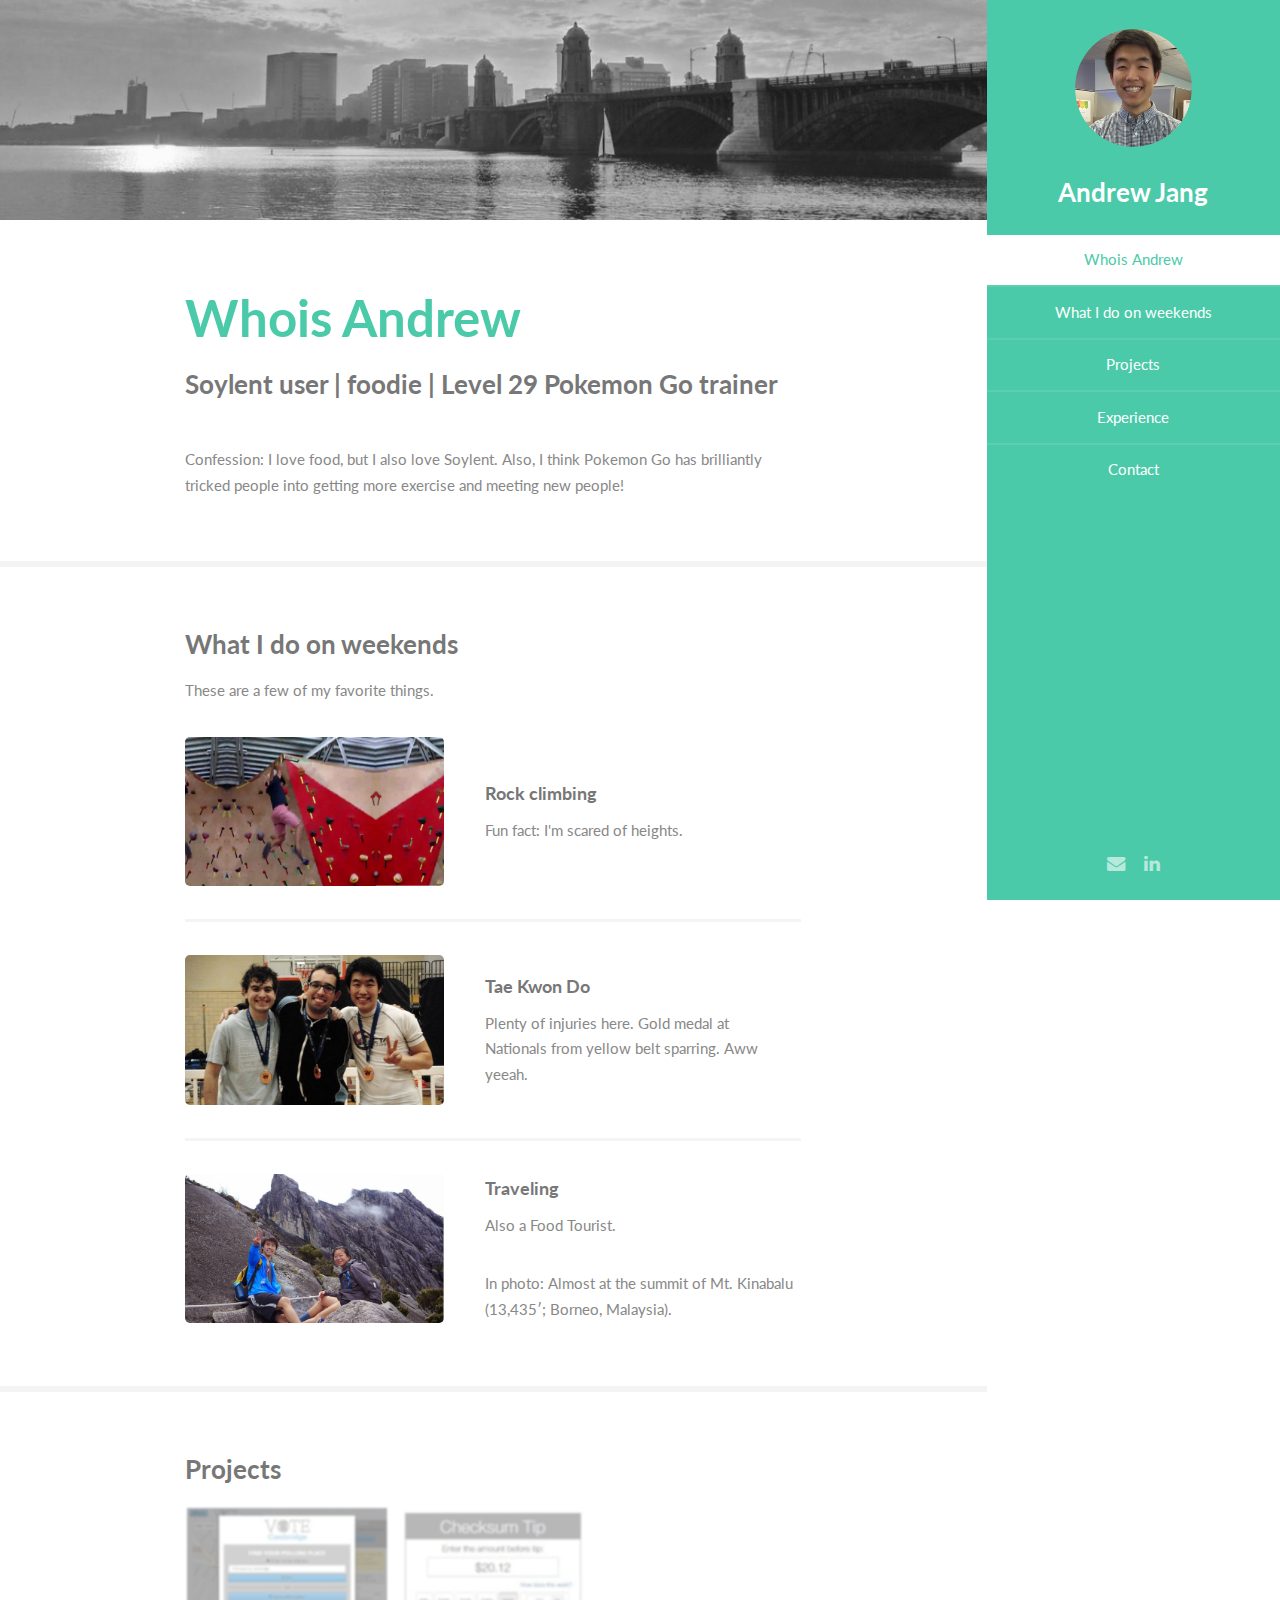
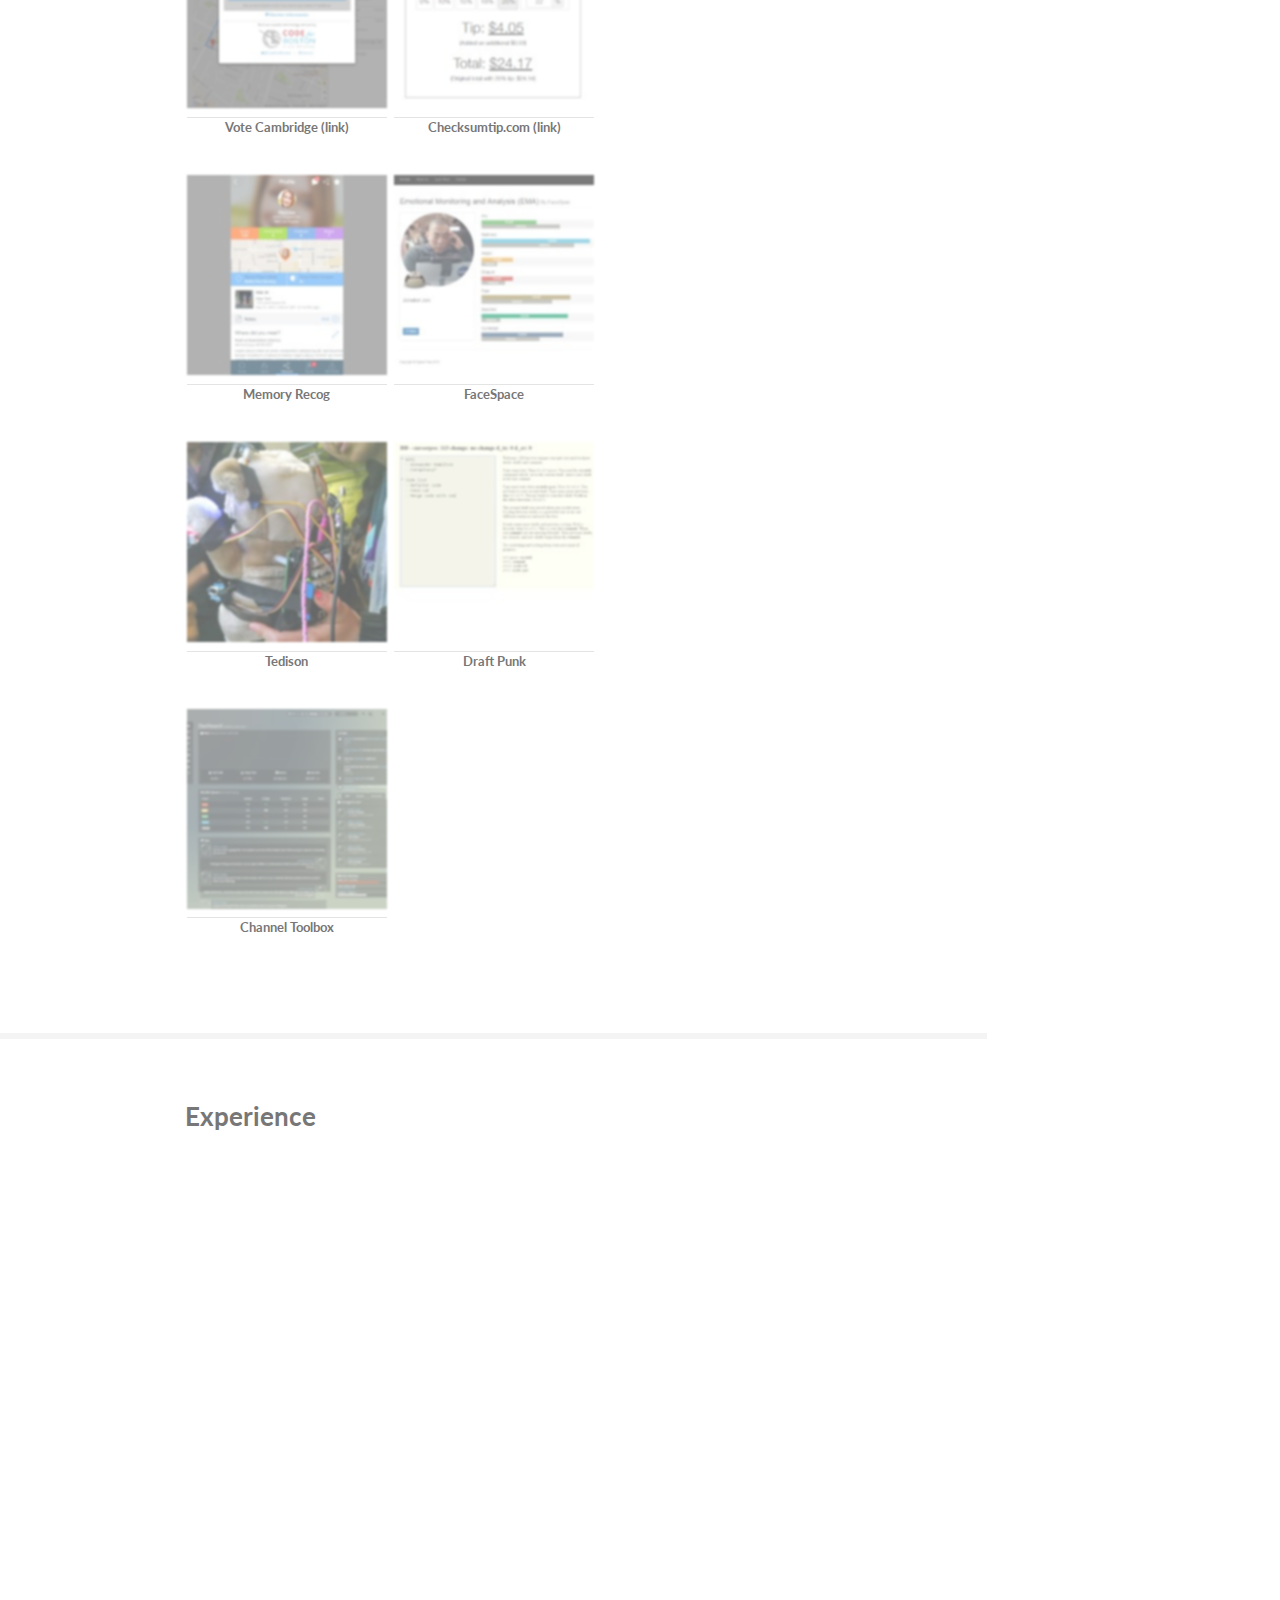
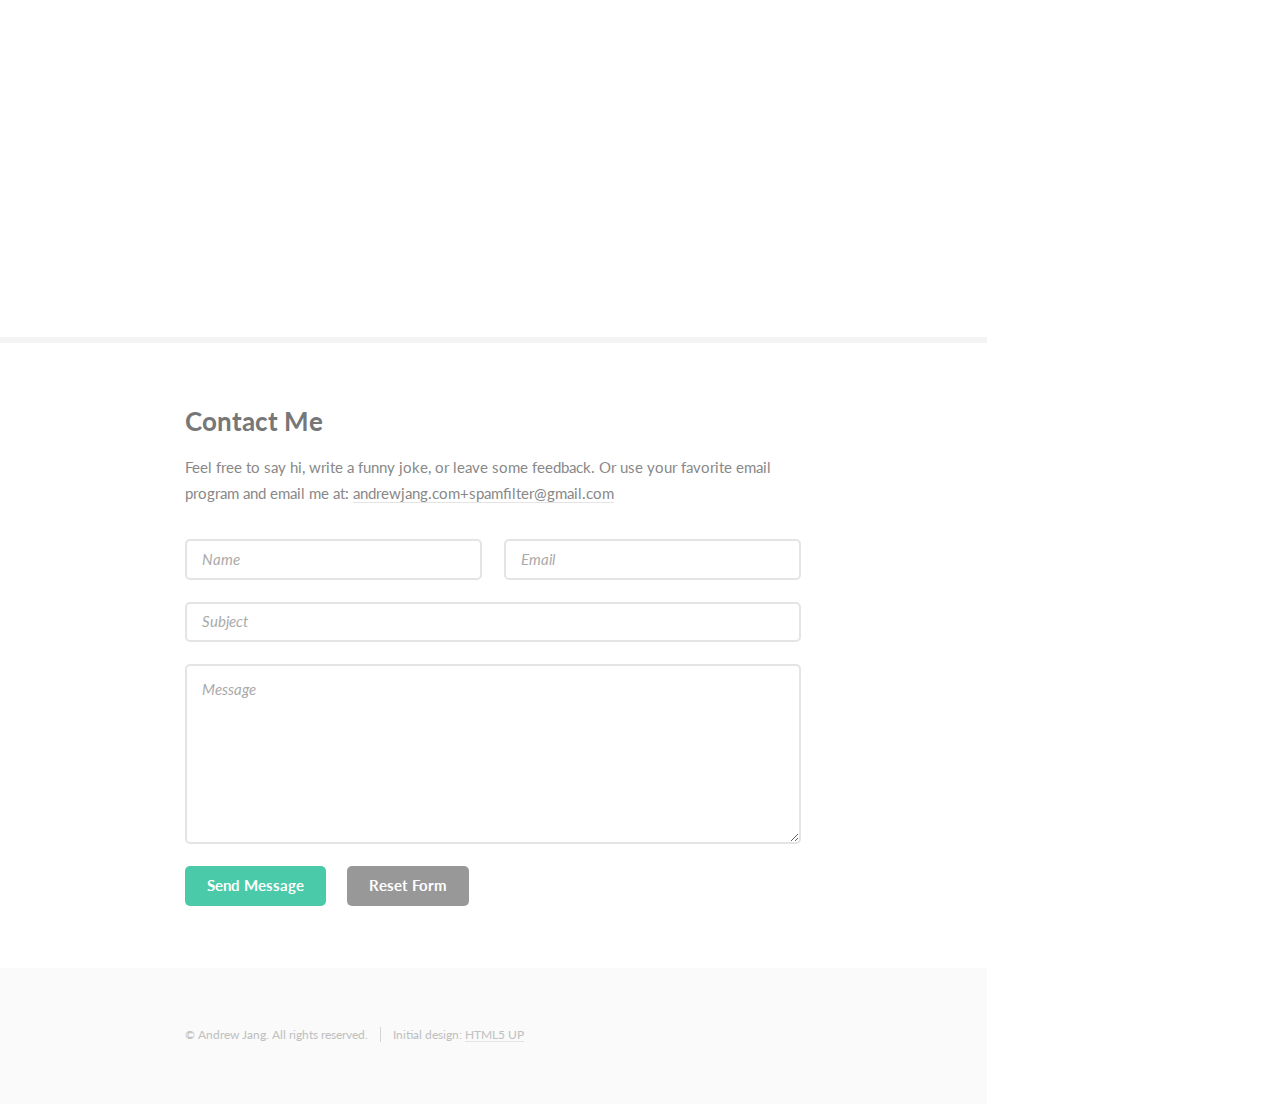
<file: index.html>
<!DOCTYPE HTML>

<html>
	<head>
		<title>Welcome - Andrew Jang</title>
		<meta charset="utf-8" />
		<meta name="viewport" content="width=device-width, initial-scale=1" />
		<!--[if lte IE 8]><script src="assets/js/ie/html5shiv.js"></script><![endif]-->
		<link rel="stylesheet" href="assets/css/main.css" />
		<!--[if lte IE 8]><link rel="stylesheet" href="assets/css/ie8.css" /><![endif]-->
		<!-- Below is for the favicon -->
		<link rel="apple-touch-icon" sizes="57x57" href="/images/favico/apple-icon-57x57.png">
		<link rel="apple-touch-icon" sizes="60x60" href="/images/favico/apple-icon-60x60.png">
		<link rel="apple-touch-icon" sizes="72x72" href="/images/favico/apple-icon-72x72.png">
		<link rel="apple-touch-icon" sizes="76x76" href="/images/favico/apple-icon-76x76.png">
		<link rel="apple-touch-icon" sizes="114x114" href="/images/favico/apple-icon-114x114.png">
		<link rel="apple-touch-icon" sizes="120x120" href="/images/favico/apple-icon-120x120.png">
		<link rel="apple-touch-icon" sizes="144x144" href="/images/favico/apple-icon-144x144.png">
		<link rel="apple-touch-icon" sizes="152x152" href="/images/favico/apple-icon-152x152.png">
		<link rel="apple-touch-icon" sizes="180x180" href="/images/favico/apple-icon-180x180.png">
		<link rel="icon" type="image/png" sizes="192x192"  href="/images/favico/android-icon-192x192.png">
		<link rel="icon" type="image/png" sizes="32x32" href="/images/favico/favicon-32x32.png">
		<link rel="icon" type="image/png" sizes="96x96" href="/images/favico/favicon-96x96.png">
		<link rel="icon" type="image/png" sizes="16x16" href="/images/favico/favicon-16x16.png">
		<link rel="manifest" href="/images/favico/manifest.json">
		<meta name="msapplication-TileColor" content="#ffffff">
		<meta name="msapplication-TileImage" content="/images/favico/ms-icon-144x144.png">
		<meta name="theme-color" content="#ffffff">
	</head>
	<body>

		<!-- Header -->
			<section id="header">
				<header>
					<span class="image avatar"><img src="images/avatar2.jpg" alt="" /></span>
					<h1 id="logo"><a href="#">Andrew Jang</a></h1>
					<!-- Let's keep this a secret
					<p>I got reprogrammed by a rogue AI<br />
					and now I'm totally cray</p> -->
				</header>
				<nav id="nav">
					<ul>
						<li><a href="#one" class="active">Whois Andrew</a></li>
						<li><a href="#two">What I do on weekends</a></li>
						<li><a href="#three">Projects</a></li>
						<li><a href="#four">Experience</a></li>
						<li><a href="#five">Contact</a></li>
					</ul>
				</nav>
				<footer>
					<ul class="icons">
						<li><a href="mailto:andrewjang.com+spamfilter@gmail.com?Subject=Hello%20from%20your%20site" class="icon fa-envelope"><span class="label">Email</span></a></li>
						<li><a href="https://www.linkedin.com/in/andrew-jang" class="icon fa-linkedin" target="_blank" ><span class="label">LinkedIn</span></a></li>
					</ul>
				</footer>
			</section>

		<!-- Wrapper -->
			<div id="wrapper">

				<!-- Main -->
					<div id="main">

						<!-- One -->
							<section id="one">
								<div class="container">
									<header class="major">
										<h2>Whois Andrew</h2>
										<p>Soylent user | foodie | Level 29 Pokemon Go trainer</p>
									</header>
									<p>Confession: I love food, but I also love Soylent. <!-- It's hard to argue against its convenience. A ready meal with all of the nutrients you need, that provides you with a steady stream of energy. --> Also, I think Pokemon Go has brilliantly tricked people into getting more exercise and meeting new people!  </p>
								</div>
							</section>

						<!-- Two -->
							<section id="two">
								<div class="container">
									<h3>What I do on weekends</h3>
									<p>These are a few of my favorite things.</p>
									<div class="features">
										<article>
											<a href="javascript:void(0);" class="image"><img src="images/climbing-mirror.jpg" alt="" /></a>
											<div class="inner">
												<h4>Rock climbing</h4>
												<p>Fun fact: I'm scared of heights.</p>
											</div>
										</article>
										<article>
											<a href="javascript:void(0);" class="image"><img src="images/tkd.jpg" alt="" /></a>
											<div class="inner">
												<h4>Tae Kwon Do</h4>
												<p>Plenty of injuries here. Gold medal at Nationals from yellow belt sparring. Aww yeeah.</p>
											</div>
										</article>
<!-- 										<article>
											<a href="javascript:void(0);" class="image"><img src="images/pic03.jpg" alt="" /></a>
											<div class="inner">
												<h4>Cooking</h4>
												<p>Or really, the part where I put food in my mouth.</p>
											</div>
										</article> -->
										<article>
											<a href="javascript:void(0);" class="image"><img src="images/travel.jpg" alt="" /></a>
											<div class="inner">
												<h4>Traveling</h4>
												<p>Also a Food Tourist. </p>
												<p>In photo: Almost at the summit of Mt. Kinabalu (13,435′; Borneo, Malaysia).</p>
											</div>
										</article>
									</div>
								</div>
							</section>

						<!-- Three -->
							<section id="three">
								<div class="container">
									<h3>Projects</h3>
									<ul class="feature-icons">
										<li>
											<a href="javascript:void(0);" class="tooltip">
												<img src="images/votecambridge-square.jpg" alt="Cambridge Voting">
												<span class="tooltiptext">
													<h4>Vote Cambridge</h4>
													<p>GOTV! Find your polling location and nearby early voting locations for the 2016 election.</p>
													<h5>Code for Boston - open source project</h5>
													<h5>Node.js / Yeoman / Bower / Grunt / JS</h5>
												</span>
											</a>
											<h5><a href="http://votecambridge.com/" target="_blank">Vote Cambridge (link)</a></h5>
										</li>
										<li>
											<a href="javascript:void(0);" class="tooltip">
												<img src="images/checksumtip-square.jpg" alt="Checksumtip">
												<span class="tooltiptext">
													<h4>Checksumtip</h4>
													<p>Tip calculator with a checksum for easy verification.</p>
													<h5>Node.js / Express / MongoDB / HTML / CSS / JS</h5>
												</span>
											</a>
											<h5><a href="http://checksumtip.com/" target="_blank">Checksumtip.com (link)</a></h5>
										</li>
										<li>
											<a href="javascript:void(0);" class="tooltip">
												<img src="images/memoryrecog-square.jpg" alt="Memory Recog">
												<span class="tooltiptext">	
													<h4>Memory Recog</h4>
													<p>Download more memory to remember people you've met.</p>
													<h5>IBM iFundIT crowdsourced project</h5>
													<h5>Design and prototyping via Topcoder</h5>
												</span>
											</a>
											<h5>Memory Recog</h5>
										</li>
										<li>
											<a href="javascript:void(0);" class="tooltip">
												<img src="images/facespace-square.jpg" alt="FaceSpace">
												<span class="tooltiptext">
													<h4>FaceSpace</h4>
													<p>Astronaut mood and mental health analyzer and tracker.</p>
													<h5>NASA SpaceApps hackathon</h5>
													<h5>HTML / CSS / js / C++ / Intel_Realsense</h5>
												</span>
											</a>
											<h5>FaceSpace</h5>
										</li>
										<li>
											<a href="javascript:void(0);" class="tooltip">
												<img src="images/tedison-square.jpg" alt="Tedison">
												<span class="tooltiptext">
													<h4>Tedison</h4>
													<p>A cuddly (really!), interactive, teddy bear-shaped companion cube. </p>
													<h5>Intel IOT Hackathon</h5>
													<h5>Awarded 3rd place</h5>
													<h5>C++ / Intel_Edison_platform</h5>
												</span>
											</a>
											<h5>Tedison</h5>
										</li>
										<li>
											<a href="javascript:void(0);" class="tooltip">
												<img src="images/draftpunk-square.jpg" alt="Draft Punk">
												<span class="tooltiptext">
													<h4>Draft Punk</h4>
													<p>A text editor that puts revision at your fingertips.</p>
													<h5>hack@brown</h5>
													<h5>Awarded "Best Hack for Education"</h5>
													<h5>HTML / CSS / JS</h5>
												</span>
											</a>
											<h5><a href="https://twitter.com/hackatbrown/status/427444376458264576" target="_blank">Draft Punk</a></h5>
										</li>
										<li>
											<a href="javascript:void(0);" class="tooltip">
												<img src="images/channel-square.jpg" alt="Channel Toolbox">
												<span class="tooltiptext">
													<h4>Channel Toolbox</h4>
													<p>Extending YouTube platform functionality for Content Creators.</p>
													<h5>Tufts University Capstone</h5>
													<h5>HTML / CSS / JS</h5>
												</span>
											</a>
											<h5>Channel Toolbox</h5>
										</li>
									</ul>
								</div>
							</section>

						<!-- four -->
							<section id="four">
								<div class="container">
									<h3>Experience</h3>
									<!-- <p>(Email for a full resume)</p> -->
									<div id="wrap">
									<!-- TODO: make this iframe responsive -->
										<iframe src="https://resume.creddle.io/embed/1a5z7epb7c2" width="850" height="750" scrolling="no" seamless></iframe> 
									</div>
								</div>
							</section>

						<!-- Five -->
							<section id="five">
								<div class="container">
									<h3>Contact Me</h3>
									<p>Feel free to say hi, write a funny joke, or leave some feedback. Or use your favorite email program and email me at: <a href="mailto:andrewjang.com+spamfilter@gmail.com?Subject=Hello%20from%20your%20site">andrewjang.com+spamfilter@gmail.com</a></p>
									<form method="post" action="https://formspree.io/andrewjang.com+spamfilter@gmail.com">
										<div class="row uniform">
											<div class="6u 12u(xsmall)"><input type="text" name="name" id="name" placeholder="Name" /></div>
											<div class="6u 12u(xsmall)"><input type="email" name="email" id="email" placeholder="Email" /></div>
										</div>
										<div class="row uniform">
											<div class="12u"><input type="text" name="subject" id="subject" placeholder="Subject" /></div>
										</div>
										<div class="row uniform">
											<div class="12u"><textarea name="message" id="message" placeholder="Message" rows="6"></textarea></div>
										</div>
										<div class="row uniform">
											<div class="12u">
												<ul class="actions">
													<li><input type="submit" class="special" value="Send Message" /></li>
													<li><input type="reset" value="Reset Form" /></li>
												</ul>
											</div>
										</div>
									</form>
								</div>
							</section>

					</div>

				<!-- Footer -->
					<section id="footer">
						<div class="container">
							<ul class="copyright">
								<li>&copy; Andrew Jang.  All rights reserved.</li><li>Initial design: <a href="http://html5up.net	 " target="_blank">HTML5 UP</a></li>
							</ul>
						</div>
					</section>

			</div>

		<!-- Scripts -->
			<script src="assets/js/jquery.min.js"></script>
			<script src="assets/js/jquery.scrollzer.min.js"></script>
			<script src="assets/js/jquery.scrolly.min.js"></script>
			<script src="assets/js/skel.min.js"></script>
			<script src="assets/js/util.js"></script>
			<!--[if lte IE 8]><script src="assets/js/ie/respond.min.js"></script><![endif]-->
			<script src="assets/js/main.js"></script>
			<script>
			  (function(i,s,o,g,r,a,m){i['GoogleAnalyticsObject']=r;i[r]=i[r]||function(){
			  (i[r].q=i[r].q||[]).push(arguments)},i[r].l=1*new Date();a=s.createElement(o),
			  m=s.getElementsByTagName(o)[0];a.async=1;a.src=g;m.parentNode.insertBefore(a,m)
			  })(window,document,'script','https://www.google-analytics.com/analytics.js','ga');

			  ga('create', 'UA-80898043-1', 'auto');
			  ga('send', 'pageview');

			</script>

	</body>
<!--
	Read Only by HTML5 UP
	html5up.net | @ajlkn
	Free for personal and commercial use under the CCA 3.0 license (html5up.net/license)
-->
</html>
</file>
<file: assets/css/ie8.css>
/*
	Read Only by HTML5 UP
	html5up.net | @ajlkn
	Free for personal and commercial use under the CCA 3.0 license (html5up.net/license)
*/

/* Basic */

	code,
	input[type="text"],
	input[type="password"],
	input[type="email"],
	select,
	textarea,
	.box,
	.image,
	.image img,
	input[type="submit"],
	input[type="reset"],
	input[type="button"],
	.button {
		position: relative;
		-ms-behavior: url("assets/js/ie/PIE.htc");
	}

/* Form */

	input[type="text"],
	input[type="password"],
	input[type="email"],
	select {
		line-height: 2.75em;
	}

	input[type="checkbox"],
	input[type="radio"] {
		-moz-appearance: normal;
		-webkit-appearance: normal;
		-ms-appearance: normal;
		appearance: normal;
	}

		input[type="checkbox"] + label,
		input[type="radio"] + label {
			padding: 0 0 0 1.5em;
		}

			input[type="checkbox"] + label:before,
			input[type="radio"] + label:before {
				display: none;
			}

/* Button */

	input[type="submit"].alt,
	input[type="reset"].alt,
	input[type="button"].alt,
	.button.alt {
		border: solid 2px #e4e4e4;
	}
</file>
<file: assets/css/main.css>
@import url("font-awesome.min.css");
@import url("http://fonts.googleapis.com/css?family=Lato:400,400italic,700,700italic|Source+Code+Pro:400");

/*
	Read Only by HTML5 UP
	html5up.net | @ajlkn
	Free for personal and commercial use under the CCA 3.0 license (html5up.net/license)
*/

/* Reset */

	html, body, div, span, applet, object, iframe, h1, h2, h3, h4, h5, h6, p, blockquote, pre, a, abbr, acronym, address, big, cite, code, del, dfn, em, img, ins, kbd, q, s, samp, small, strike, strong, sub, sup, tt, var, b, u, i, center, dl, dt, dd, ol, ul, li, fieldset, form, label, legend, table, caption, tbody, tfoot, thead, tr, th, td, article, aside, canvas, details, embed, figure, figcaption, footer, header, hgroup, menu, nav, output, ruby, section, summary, time, mark, audio, video {
		margin: 0;
		padding: 0;
		border: 0;
		font-size: 100%;
		font: inherit;
		vertical-align: baseline;
	}

	article, aside, details, figcaption, figure, footer, header, hgroup, menu, nav, section {
		display: block;
	}

	body {
		line-height: 1;
	}

	ol, ul {
		list-style: none;
	}

	blockquote, q {
		quotes: none;
	}

	blockquote:before, blockquote:after, q:before, q:after {
		content: '';
		content: none;
	}

	table {
		border-collapse: collapse;
		border-spacing: 0;
	}

	body {
		-webkit-text-size-adjust: none;
	}

/* Box Model */

	*, *:before, *:after {
		-moz-box-sizing: border-box;
		-webkit-box-sizing: border-box;
		box-sizing: border-box;
	}

/* Containers */

	.container {
		margin-left: auto;
		margin-right: auto;
	}

	.container.\31 25\25 {
		width: 100%;
		max-width: 56.25em;
		min-width: 45em;
	}

	.container.\37 5\25 {
		width: 33.75em;
	}

	.container.\35 0\25 {
		width: 22.5em;
	}

	.container.\32 5\25 {
		width: 11.25em;
	}

	.container {
		width: 45em;
	}

	@media screen and (max-width: 1680px) {

		.container.\31 25\25 {
			width: 100%;
			max-width: 56.25em;
			min-width: 45em;
		}

		.container.\37 5\25 {
			width: 33.75em;
		}

		.container.\35 0\25 {
			width: 22.5em;
		}

		.container.\32 5\25 {
			width: 11.25em;
		}

		.container {
			width: 45em;
		}

	}

	@media screen and (max-width: 1280px) {

		.container.\31 25\25 {
			width: 100%;
			max-width: 52.5em;
			min-width: 42em;
		}

		.container.\37 5\25 {
			width: 31.5em;
		}

		.container.\35 0\25 {
			width: 21em;
		}

		.container.\32 5\25 {
			width: 10.5em;
		}

		.container {
			width: 42em;
		}

	}

	@media screen and (max-width: 1024px) {

		.container.\31 25\25 {
			width: 100%;
			max-width: 106.25%;
			min-width: 85%;
		}

		.container.\37 5\25 {
			width: 63.75%;
		}

		.container.\35 0\25 {
			width: 42.5%;
		}

		.container.\32 5\25 {
			width: 21.25%;
		}

		.container {
			width: 85% !important;
		}

	}

	@media screen and (max-width: 736px) {

		.container.\31 25\25 {
			width: 100%;
			max-width: 112.5%;
			min-width: 90%;
		}

		.container.\37 5\25 {
			width: 67.5%;
		}

		.container.\35 0\25 {
			width: 45%;
		}

		.container.\32 5\25 {
			width: 22.5%;
		}

		.container {
			width: 90% !important;
		}

	}

	@media screen and (max-width: 480px) {

		.container.\31 25\25 {
			width: 100%;
			max-width: 112.5%;
			min-width: 90%;
		}

		.container.\37 5\25 {
			width: 67.5%;
		}

		.container.\35 0\25 {
			width: 45%;
		}

		.container.\32 5\25 {
			width: 22.5%;
		}

		.container {
			width: 90% !important;
		}

	}

/* Grid */

	.row {
		border-bottom: solid 1px transparent;
		-moz-box-sizing: border-box;
		-webkit-box-sizing: border-box;
		box-sizing: border-box;
	}

	.row > * {
		float: left;
		-moz-box-sizing: border-box;
		-webkit-box-sizing: border-box;
		box-sizing: border-box;
	}

	.row:after, .row:before {
		content: '';
		display: block;
		clear: both;
		height: 0;
	}

	.row.uniform > * > :first-child {
		margin-top: 0;
	}

	.row.uniform > * > :last-child {
		margin-bottom: 0;
	}

	.row.\30 \25 > * {
		padding: 0 0 0 0em;
	}

	.row.\30 \25 {
		margin: 0 0 -1px 0em;
	}

	.row.uniform.\30 \25 > * {
		padding: 0em 0 0 0em;
	}

	.row.uniform.\30 \25 {
		margin: 0em 0 -1px 0em;
	}

	.row > * {
		padding: 0 0 0 2em;
	}

	.row {
		margin: 0 0 -1px -2em;
	}

	.row.uniform > * {
		padding: 2em 0 0 2em;
	}

	.row.uniform {
		margin: -2em 0 -1px -2em;
	}

	.row.\32 00\25 > * {
		padding: 0 0 0 4em;
	}

	.row.\32 00\25 {
		margin: 0 0 -1px -4em;
	}

	.row.uniform.\32 00\25 > * {
		padding: 4em 0 0 4em;
	}

	.row.uniform.\32 00\25 {
		margin: -4em 0 -1px -4em;
	}

	.row.\31 50\25 > * {
		padding: 0 0 0 3em;
	}

	.row.\31 50\25 {
		margin: 0 0 -1px -3em;
	}

	.row.uniform.\31 50\25 > * {
		padding: 3em 0 0 3em;
	}

	.row.uniform.\31 50\25 {
		margin: -3em 0 -1px -3em;
	}

	.row.\35 0\25 > * {
		padding: 0 0 0 1em;
	}

	.row.\35 0\25 {
		margin: 0 0 -1px -1em;
	}

	.row.uniform.\35 0\25 > * {
		padding: 1em 0 0 1em;
	}

	.row.uniform.\35 0\25 {
		margin: -1em 0 -1px -1em;
	}

	.row.\32 5\25 > * {
		padding: 0 0 0 0.5em;
	}

	.row.\32 5\25 {
		margin: 0 0 -1px -0.5em;
	}

	.row.uniform.\32 5\25 > * {
		padding: 0.5em 0 0 0.5em;
	}

	.row.uniform.\32 5\25 {
		margin: -0.5em 0 -1px -0.5em;
	}

	.\31 2u, .\31 2u\24 {
		width: 100%;
		clear: none;
		margin-left: 0;
	}

	.\31 1u, .\31 1u\24 {
		width: 91.6666666667%;
		clear: none;
		margin-left: 0;
	}

	.\31 0u, .\31 0u\24 {
		width: 83.3333333333%;
		clear: none;
		margin-left: 0;
	}

	.\39 u, .\39 u\24 {
		width: 75%;
		clear: none;
		margin-left: 0;
	}

	.\38 u, .\38 u\24 {
		width: 66.6666666667%;
		clear: none;
		margin-left: 0;
	}

	.\37 u, .\37 u\24 {
		width: 58.3333333333%;
		clear: none;
		margin-left: 0;
	}

	.\36 u, .\36 u\24 {
		width: 50%;
		clear: none;
		margin-left: 0;
	}

	.\35 u, .\35 u\24 {
		width: 41.6666666667%;
		clear: none;
		margin-left: 0;
	}

	.\34 u, .\34 u\24 {
		width: 33.3333333333%;
		clear: none;
		margin-left: 0;
	}

	.\33 u, .\33 u\24 {
		width: 25%;
		clear: none;
		margin-left: 0;
	}

	.\32 u, .\32 u\24 {
		width: 16.6666666667%;
		clear: none;
		margin-left: 0;
	}

	.\31 u, .\31 u\24 {
		width: 8.3333333333%;
		clear: none;
		margin-left: 0;
	}

	.\31 2u\24 + *,
	.\31 1u\24 + *,
	.\31 0u\24 + *,
	.\39 u\24 + *,
	.\38 u\24 + *,
	.\37 u\24 + *,
	.\36 u\24 + *,
	.\35 u\24 + *,
	.\34 u\24 + *,
	.\33 u\24 + *,
	.\32 u\24 + *,
	.\31 u\24 + * {
		clear: left;
	}

	.\-11u {
		margin-left: 91.66667%;
	}

	.\-10u {
		margin-left: 83.33333%;
	}

	.\-9u {
		margin-left: 75%;
	}

	.\-8u {
		margin-left: 66.66667%;
	}

	.\-7u {
		margin-left: 58.33333%;
	}

	.\-6u {
		margin-left: 50%;
	}

	.\-5u {
		margin-left: 41.66667%;
	}

	.\-4u {
		margin-left: 33.33333%;
	}

	.\-3u {
		margin-left: 25%;
	}

	.\-2u {
		margin-left: 16.66667%;
	}

	.\-1u {
		margin-left: 8.33333%;
	}

	@media screen and (max-width: 1680px) {

		.row > * {
			padding: 0 0 0 2em;
		}

		.row {
			margin: 0 0 -1px -2em;
		}

		.row.uniform > * {
			padding: 2em 0 0 2em;
		}

		.row.uniform {
			margin: -2em 0 -1px -2em;
		}

		.row.\32 00\25 > * {
			padding: 0 0 0 4em;
		}

		.row.\32 00\25 {
			margin: 0 0 -1px -4em;
		}

		.row.uniform.\32 00\25 > * {
			padding: 4em 0 0 4em;
		}

		.row.uniform.\32 00\25 {
			margin: -4em 0 -1px -4em;
		}

		.row.\31 50\25 > * {
			padding: 0 0 0 3em;
		}

		.row.\31 50\25 {
			margin: 0 0 -1px -3em;
		}

		.row.uniform.\31 50\25 > * {
			padding: 3em 0 0 3em;
		}

		.row.uniform.\31 50\25 {
			margin: -3em 0 -1px -3em;
		}

		.row.\35 0\25 > * {
			padding: 0 0 0 1em;
		}

		.row.\35 0\25 {
			margin: 0 0 -1px -1em;
		}

		.row.uniform.\35 0\25 > * {
			padding: 1em 0 0 1em;
		}

		.row.uniform.\35 0\25 {
			margin: -1em 0 -1px -1em;
		}

		.row.\32 5\25 > * {
			padding: 0 0 0 0.5em;
		}

		.row.\32 5\25 {
			margin: 0 0 -1px -0.5em;
		}

		.row.uniform.\32 5\25 > * {
			padding: 0.5em 0 0 0.5em;
		}

		.row.uniform.\32 5\25 {
			margin: -0.5em 0 -1px -0.5em;
		}

		.\31 2u\28xlarge\29, .\31 2u\24\28xlarge\29 {
			width: 100%;
			clear: none;
			margin-left: 0;
		}

		.\31 1u\28xlarge\29, .\31 1u\24\28xlarge\29 {
			width: 91.6666666667%;
			clear: none;
			margin-left: 0;
		}

		.\31 0u\28xlarge\29, .\31 0u\24\28xlarge\29 {
			width: 83.3333333333%;
			clear: none;
			margin-left: 0;
		}

		.\39 u\28xlarge\29, .\39 u\24\28xlarge\29 {
			width: 75%;
			clear: none;
			margin-left: 0;
		}

		.\38 u\28xlarge\29, .\38 u\24\28xlarge\29 {
			width: 66.6666666667%;
			clear: none;
			margin-left: 0;
		}

		.\37 u\28xlarge\29, .\37 u\24\28xlarge\29 {
			width: 58.3333333333%;
			clear: none;
			margin-left: 0;
		}

		.\36 u\28xlarge\29, .\36 u\24\28xlarge\29 {
			width: 50%;
			clear: none;
			margin-left: 0;
		}

		.\35 u\28xlarge\29, .\35 u\24\28xlarge\29 {
			width: 41.6666666667%;
			clear: none;
			margin-left: 0;
		}

		.\34 u\28xlarge\29, .\34 u\24\28xlarge\29 {
			width: 33.3333333333%;
			clear: none;
			margin-left: 0;
		}

		.\33 u\28xlarge\29, .\33 u\24\28xlarge\29 {
			width: 25%;
			clear: none;
			margin-left: 0;
		}

		.\32 u\28xlarge\29, .\32 u\24\28xlarge\29 {
			width: 16.6666666667%;
			clear: none;
			margin-left: 0;
		}

		.\31 u\28xlarge\29, .\31 u\24\28xlarge\29 {
			width: 8.3333333333%;
			clear: none;
			margin-left: 0;
		}

		.\31 2u\24\28xlarge\29 + *,
		.\31 1u\24\28xlarge\29 + *,
		.\31 0u\24\28xlarge\29 + *,
		.\39 u\24\28xlarge\29 + *,
		.\38 u\24\28xlarge\29 + *,
		.\37 u\24\28xlarge\29 + *,
		.\36 u\24\28xlarge\29 + *,
		.\35 u\24\28xlarge\29 + *,
		.\34 u\24\28xlarge\29 + *,
		.\33 u\24\28xlarge\29 + *,
		.\32 u\24\28xlarge\29 + *,
		.\31 u\24\28xlarge\29 + * {
			clear: left;
		}

		.\-11u\28xlarge\29 {
			margin-left: 91.66667%;
		}

		.\-10u\28xlarge\29 {
			margin-left: 83.33333%;
		}

		.\-9u\28xlarge\29 {
			margin-left: 75%;
		}

		.\-8u\28xlarge\29 {
			margin-left: 66.66667%;
		}

		.\-7u\28xlarge\29 {
			margin-left: 58.33333%;
		}

		.\-6u\28xlarge\29 {
			margin-left: 50%;
		}

		.\-5u\28xlarge\29 {
			margin-left: 41.66667%;
		}

		.\-4u\28xlarge\29 {
			margin-left: 33.33333%;
		}

		.\-3u\28xlarge\29 {
			margin-left: 25%;
		}

		.\-2u\28xlarge\29 {
			margin-left: 16.66667%;
		}

		.\-1u\28xlarge\29 {
			margin-left: 8.33333%;
		}

	}

	@media screen and (max-width: 1280px) {

		.row > * {
			padding: 0 0 0 1.5em;
		}

		.row {
			margin: 0 0 -1px -1.5em;
		}

		.row.uniform > * {
			padding: 1.5em 0 0 1.5em;
		}

		.row.uniform {
			margin: -1.5em 0 -1px -1.5em;
		}

		.row.\32 00\25 > * {
			padding: 0 0 0 3em;
		}

		.row.\32 00\25 {
			margin: 0 0 -1px -3em;
		}

		.row.uniform.\32 00\25 > * {
			padding: 3em 0 0 3em;
		}

		.row.uniform.\32 00\25 {
			margin: -3em 0 -1px -3em;
		}

		.row.\31 50\25 > * {
			padding: 0 0 0 2.25em;
		}

		.row.\31 50\25 {
			margin: 0 0 -1px -2.25em;
		}

		.row.uniform.\31 50\25 > * {
			padding: 2.25em 0 0 2.25em;
		}

		.row.uniform.\31 50\25 {
			margin: -2.25em 0 -1px -2.25em;
		}

		.row.\35 0\25 > * {
			padding: 0 0 0 0.75em;
		}

		.row.\35 0\25 {
			margin: 0 0 -1px -0.75em;
		}

		.row.uniform.\35 0\25 > * {
			padding: 0.75em 0 0 0.75em;
		}

		.row.uniform.\35 0\25 {
			margin: -0.75em 0 -1px -0.75em;
		}

		.row.\32 5\25 > * {
			padding: 0 0 0 0.375em;
		}

		.row.\32 5\25 {
			margin: 0 0 -1px -0.375em;
		}

		.row.uniform.\32 5\25 > * {
			padding: 0.375em 0 0 0.375em;
		}

		.row.uniform.\32 5\25 {
			margin: -0.375em 0 -1px -0.375em;
		}

		.\31 2u\28large\29, .\31 2u\24\28large\29 {
			width: 100%;
			clear: none;
			margin-left: 0;
		}

		.\31 1u\28large\29, .\31 1u\24\28large\29 {
			width: 91.6666666667%;
			clear: none;
			margin-left: 0;
		}

		.\31 0u\28large\29, .\31 0u\24\28large\29 {
			width: 83.3333333333%;
			clear: none;
			margin-left: 0;
		}

		.\39 u\28large\29, .\39 u\24\28large\29 {
			width: 75%;
			clear: none;
			margin-left: 0;
		}

		.\38 u\28large\29, .\38 u\24\28large\29 {
			width: 66.6666666667%;
			clear: none;
			margin-left: 0;
		}

		.\37 u\28large\29, .\37 u\24\28large\29 {
			width: 58.3333333333%;
			clear: none;
			margin-left: 0;
		}

		.\36 u\28large\29, .\36 u\24\28large\29 {
			width: 50%;
			clear: none;
			margin-left: 0;
		}

		.\35 u\28large\29, .\35 u\24\28large\29 {
			width: 41.6666666667%;
			clear: none;
			margin-left: 0;
		}

		.\34 u\28large\29, .\34 u\24\28large\29 {
			width: 33.3333333333%;
			clear: none;
			margin-left: 0;
		}

		.\33 u\28large\29, .\33 u\24\28large\29 {
			width: 25%;
			clear: none;
			margin-left: 0;
		}

		.\32 u\28large\29, .\32 u\24\28large\29 {
			width: 16.6666666667%;
			clear: none;
			margin-left: 0;
		}

		.\31 u\28large\29, .\31 u\24\28large\29 {
			width: 8.3333333333%;
			clear: none;
			margin-left: 0;
		}

		.\31 2u\24\28large\29 + *,
		.\31 1u\24\28large\29 + *,
		.\31 0u\24\28large\29 + *,
		.\39 u\24\28large\29 + *,
		.\38 u\24\28large\29 + *,
		.\37 u\24\28large\29 + *,
		.\36 u\24\28large\29 + *,
		.\35 u\24\28large\29 + *,
		.\34 u\24\28large\29 + *,
		.\33 u\24\28large\29 + *,
		.\32 u\24\28large\29 + *,
		.\31 u\24\28large\29 + * {
			clear: left;
		}

		.\-11u\28large\29 {
			margin-left: 91.66667%;
		}

		.\-10u\28large\29 {
			margin-left: 83.33333%;
		}

		.\-9u\28large\29 {
			margin-left: 75%;
		}

		.\-8u\28large\29 {
			margin-left: 66.66667%;
		}

		.\-7u\28large\29 {
			margin-left: 58.33333%;
		}

		.\-6u\28large\29 {
			margin-left: 50%;
		}

		.\-5u\28large\29 {
			margin-left: 41.66667%;
		}

		.\-4u\28large\29 {
			margin-left: 33.33333%;
		}

		.\-3u\28large\29 {
			margin-left: 25%;
		}

		.\-2u\28large\29 {
			margin-left: 16.66667%;
		}

		.\-1u\28large\29 {
			margin-left: 8.33333%;
		}

	}

	@media screen and (max-width: 1024px) {

		.row > * {
			padding: 0 0 0 1.5em;
		}

		.row {
			margin: 0 0 -1px -1.5em;
		}

		.row.uniform > * {
			padding: 1.5em 0 0 1.5em;
		}

		.row.uniform {
			margin: -1.5em 0 -1px -1.5em;
		}

		.row.\32 00\25 > * {
			padding: 0 0 0 3em;
		}

		.row.\32 00\25 {
			margin: 0 0 -1px -3em;
		}

		.row.uniform.\32 00\25 > * {
			padding: 3em 0 0 3em;
		}

		.row.uniform.\32 00\25 {
			margin: -3em 0 -1px -3em;
		}

		.row.\31 50\25 > * {
			padding: 0 0 0 2.25em;
		}

		.row.\31 50\25 {
			margin: 0 0 -1px -2.25em;
		}

		.row.uniform.\31 50\25 > * {
			padding: 2.25em 0 0 2.25em;
		}

		.row.uniform.\31 50\25 {
			margin: -2.25em 0 -1px -2.25em;
		}

		.row.\35 0\25 > * {
			padding: 0 0 0 0.75em;
		}

		.row.\35 0\25 {
			margin: 0 0 -1px -0.75em;
		}

		.row.uniform.\35 0\25 > * {
			padding: 0.75em 0 0 0.75em;
		}

		.row.uniform.\35 0\25 {
			margin: -0.75em 0 -1px -0.75em;
		}

		.row.\32 5\25 > * {
			padding: 0 0 0 0.375em;
		}

		.row.\32 5\25 {
			margin: 0 0 -1px -0.375em;
		}

		.row.uniform.\32 5\25 > * {
			padding: 0.375em 0 0 0.375em;
		}

		.row.uniform.\32 5\25 {
			margin: -0.375em 0 -1px -0.375em;
		}

		.\31 2u\28medium\29, .\31 2u\24\28medium\29 {
			width: 100%;
			clear: none;
			margin-left: 0;
		}

		.\31 1u\28medium\29, .\31 1u\24\28medium\29 {
			width: 91.6666666667%;
			clear: none;
			margin-left: 0;
		}

		.\31 0u\28medium\29, .\31 0u\24\28medium\29 {
			width: 83.3333333333%;
			clear: none;
			margin-left: 0;
		}

		.\39 u\28medium\29, .\39 u\24\28medium\29 {
			width: 75%;
			clear: none;
			margin-left: 0;
		}

		.\38 u\28medium\29, .\38 u\24\28medium\29 {
			width: 66.6666666667%;
			clear: none;
			margin-left: 0;
		}

		.\37 u\28medium\29, .\37 u\24\28medium\29 {
			width: 58.3333333333%;
			clear: none;
			margin-left: 0;
		}

		.\36 u\28medium\29, .\36 u\24\28medium\29 {
			width: 50%;
			clear: none;
			margin-left: 0;
		}

		.\35 u\28medium\29, .\35 u\24\28medium\29 {
			width: 41.6666666667%;
			clear: none;
			margin-left: 0;
		}

		.\34 u\28medium\29, .\34 u\24\28medium\29 {
			width: 33.3333333333%;
			clear: none;
			margin-left: 0;
		}

		.\33 u\28medium\29, .\33 u\24\28medium\29 {
			width: 25%;
			clear: none;
			margin-left: 0;
		}

		.\32 u\28medium\29, .\32 u\24\28medium\29 {
			width: 16.6666666667%;
			clear: none;
			margin-left: 0;
		}

		.\31 u\28medium\29, .\31 u\24\28medium\29 {
			width: 8.3333333333%;
			clear: none;
			margin-left: 0;
		}

		.\31 2u\24\28medium\29 + *,
		.\31 1u\24\28medium\29 + *,
		.\31 0u\24\28medium\29 + *,
		.\39 u\24\28medium\29 + *,
		.\38 u\24\28medium\29 + *,
		.\37 u\24\28medium\29 + *,
		.\36 u\24\28medium\29 + *,
		.\35 u\24\28medium\29 + *,
		.\34 u\24\28medium\29 + *,
		.\33 u\24\28medium\29 + *,
		.\32 u\24\28medium\29 + *,
		.\31 u\24\28medium\29 + * {
			clear: left;
		}

		.\-11u\28medium\29 {
			margin-left: 91.66667%;
		}

		.\-10u\28medium\29 {
			margin-left: 83.33333%;
		}

		.\-9u\28medium\29 {
			margin-left: 75%;
		}

		.\-8u\28medium\29 {
			margin-left: 66.66667%;
		}

		.\-7u\28medium\29 {
			margin-left: 58.33333%;
		}

		.\-6u\28medium\29 {
			margin-left: 50%;
		}

		.\-5u\28medium\29 {
			margin-left: 41.66667%;
		}

		.\-4u\28medium\29 {
			margin-left: 33.33333%;
		}

		.\-3u\28medium\29 {
			margin-left: 25%;
		}

		.\-2u\28medium\29 {
			margin-left: 16.66667%;
		}

		.\-1u\28medium\29 {
			margin-left: 8.33333%;
		}

	}

	@media screen and (max-width: 736px) {

		.row > * {
			padding: 0 0 0 1.25em;
		}

		.row {
			margin: 0 0 -1px -1.25em;
		}

		.row.uniform > * {
			padding: 1.25em 0 0 1.25em;
		}

		.row.uniform {
			margin: -1.25em 0 -1px -1.25em;
		}

		.row.\32 00\25 > * {
			padding: 0 0 0 2.5em;
		}

		.row.\32 00\25 {
			margin: 0 0 -1px -2.5em;
		}

		.row.uniform.\32 00\25 > * {
			padding: 2.5em 0 0 2.5em;
		}

		.row.uniform.\32 00\25 {
			margin: -2.5em 0 -1px -2.5em;
		}

		.row.\31 50\25 > * {
			padding: 0 0 0 1.875em;
		}

		.row.\31 50\25 {
			margin: 0 0 -1px -1.875em;
		}

		.row.uniform.\31 50\25 > * {
			padding: 1.875em 0 0 1.875em;
		}

		.row.uniform.\31 50\25 {
			margin: -1.875em 0 -1px -1.875em;
		}

		.row.\35 0\25 > * {
			padding: 0 0 0 0.625em;
		}

		.row.\35 0\25 {
			margin: 0 0 -1px -0.625em;
		}

		.row.uniform.\35 0\25 > * {
			padding: 0.625em 0 0 0.625em;
		}

		.row.uniform.\35 0\25 {
			margin: -0.625em 0 -1px -0.625em;
		}

		.row.\32 5\25 > * {
			padding: 0 0 0 0.3125em;
		}

		.row.\32 5\25 {
			margin: 0 0 -1px -0.3125em;
		}

		.row.uniform.\32 5\25 > * {
			padding: 0.3125em 0 0 0.3125em;
		}

		.row.uniform.\32 5\25 {
			margin: -0.3125em 0 -1px -0.3125em;
		}

		.\31 2u\28small\29, .\31 2u\24\28small\29 {
			width: 100%;
			clear: none;
			margin-left: 0;
		}

		.\31 1u\28small\29, .\31 1u\24\28small\29 {
			width: 91.6666666667%;
			clear: none;
			margin-left: 0;
		}

		.\31 0u\28small\29, .\31 0u\24\28small\29 {
			width: 83.3333333333%;
			clear: none;
			margin-left: 0;
		}

		.\39 u\28small\29, .\39 u\24\28small\29 {
			width: 75%;
			clear: none;
			margin-left: 0;
		}

		.\38 u\28small\29, .\38 u\24\28small\29 {
			width: 66.6666666667%;
			clear: none;
			margin-left: 0;
		}

		.\37 u\28small\29, .\37 u\24\28small\29 {
			width: 58.3333333333%;
			clear: none;
			margin-left: 0;
		}

		.\36 u\28small\29, .\36 u\24\28small\29 {
			width: 50%;
			clear: none;
			margin-left: 0;
		}

		.\35 u\28small\29, .\35 u\24\28small\29 {
			width: 41.6666666667%;
			clear: none;
			margin-left: 0;
		}

		.\34 u\28small\29, .\34 u\24\28small\29 {
			width: 33.3333333333%;
			clear: none;
			margin-left: 0;
		}

		.\33 u\28small\29, .\33 u\24\28small\29 {
			width: 25%;
			clear: none;
			margin-left: 0;
		}

		.\32 u\28small\29, .\32 u\24\28small\29 {
			width: 16.6666666667%;
			clear: none;
			margin-left: 0;
		}

		.\31 u\28small\29, .\31 u\24\28small\29 {
			width: 8.3333333333%;
			clear: none;
			margin-left: 0;
		}

		.\31 2u\24\28small\29 + *,
		.\31 1u\24\28small\29 + *,
		.\31 0u\24\28small\29 + *,
		.\39 u\24\28small\29 + *,
		.\38 u\24\28small\29 + *,
		.\37 u\24\28small\29 + *,
		.\36 u\24\28small\29 + *,
		.\35 u\24\28small\29 + *,
		.\34 u\24\28small\29 + *,
		.\33 u\24\28small\29 + *,
		.\32 u\24\28small\29 + *,
		.\31 u\24\28small\29 + * {
			clear: left;
		}

		.\-11u\28small\29 {
			margin-left: 91.66667%;
		}

		.\-10u\28small\29 {
			margin-left: 83.33333%;
		}

		.\-9u\28small\29 {
			margin-left: 75%;
		}

		.\-8u\28small\29 {
			margin-left: 66.66667%;
		}

		.\-7u\28small\29 {
			margin-left: 58.33333%;
		}

		.\-6u\28small\29 {
			margin-left: 50%;
		}

		.\-5u\28small\29 {
			margin-left: 41.66667%;
		}

		.\-4u\28small\29 {
			margin-left: 33.33333%;
		}

		.\-3u\28small\29 {
			margin-left: 25%;
		}

		.\-2u\28small\29 {
			margin-left: 16.66667%;
		}

		.\-1u\28small\29 {
			margin-left: 8.33333%;
		}

	}

	@media screen and (max-width: 480px) {

		.row > * {
			padding: 0 0 0 1.25em;
		}

		.row {
			margin: 0 0 -1px -1.25em;
		}

		.row.uniform > * {
			padding: 1.25em 0 0 1.25em;
		}

		.row.uniform {
			margin: -1.25em 0 -1px -1.25em;
		}

		.row.\32 00\25 > * {
			padding: 0 0 0 2.5em;
		}

		.row.\32 00\25 {
			margin: 0 0 -1px -2.5em;
		}

		.row.uniform.\32 00\25 > * {
			padding: 2.5em 0 0 2.5em;
		}

		.row.uniform.\32 00\25 {
			margin: -2.5em 0 -1px -2.5em;
		}

		.row.\31 50\25 > * {
			padding: 0 0 0 1.875em;
		}

		.row.\31 50\25 {
			margin: 0 0 -1px -1.875em;
		}

		.row.uniform.\31 50\25 > * {
			padding: 1.875em 0 0 1.875em;
		}

		.row.uniform.\31 50\25 {
			margin: -1.875em 0 -1px -1.875em;
		}

		.row.\35 0\25 > * {
			padding: 0 0 0 0.625em;
		}

		.row.\35 0\25 {
			margin: 0 0 -1px -0.625em;
		}

		.row.uniform.\35 0\25 > * {
			padding: 0.625em 0 0 0.625em;
		}

		.row.uniform.\35 0\25 {
			margin: -0.625em 0 -1px -0.625em;
		}

		.row.\32 5\25 > * {
			padding: 0 0 0 0.3125em;
		}

		.row.\32 5\25 {
			margin: 0 0 -1px -0.3125em;
		}

		.row.uniform.\32 5\25 > * {
			padding: 0.3125em 0 0 0.3125em;
		}

		.row.uniform.\32 5\25 {
			margin: -0.3125em 0 -1px -0.3125em;
		}

		.\31 2u\28xsmall\29, .\31 2u\24\28xsmall\29 {
			width: 100%;
			clear: none;
			margin-left: 0;
		}

		.\31 1u\28xsmall\29, .\31 1u\24\28xsmall\29 {
			width: 91.6666666667%;
			clear: none;
			margin-left: 0;
		}

		.\31 0u\28xsmall\29, .\31 0u\24\28xsmall\29 {
			width: 83.3333333333%;
			clear: none;
			margin-left: 0;
		}

		.\39 u\28xsmall\29, .\39 u\24\28xsmall\29 {
			width: 75%;
			clear: none;
			margin-left: 0;
		}

		.\38 u\28xsmall\29, .\38 u\24\28xsmall\29 {
			width: 66.6666666667%;
			clear: none;
			margin-left: 0;
		}

		.\37 u\28xsmall\29, .\37 u\24\28xsmall\29 {
			width: 58.3333333333%;
			clear: none;
			margin-left: 0;
		}

		.\36 u\28xsmall\29, .\36 u\24\28xsmall\29 {
			width: 50%;
			clear: none;
			margin-left: 0;
		}

		.\35 u\28xsmall\29, .\35 u\24\28xsmall\29 {
			width: 41.6666666667%;
			clear: none;
			margin-left: 0;
		}

		.\34 u\28xsmall\29, .\34 u\24\28xsmall\29 {
			width: 33.3333333333%;
			clear: none;
			margin-left: 0;
		}

		.\33 u\28xsmall\29, .\33 u\24\28xsmall\29 {
			width: 25%;
			clear: none;
			margin-left: 0;
		}

		.\32 u\28xsmall\29, .\32 u\24\28xsmall\29 {
			width: 16.6666666667%;
			clear: none;
			margin-left: 0;
		}

		.\31 u\28xsmall\29, .\31 u\24\28xsmall\29 {
			width: 8.3333333333%;
			clear: none;
			margin-left: 0;
		}

		.\31 2u\24\28xsmall\29 + *,
		.\31 1u\24\28xsmall\29 + *,
		.\31 0u\24\28xsmall\29 + *,
		.\39 u\24\28xsmall\29 + *,
		.\38 u\24\28xsmall\29 + *,
		.\37 u\24\28xsmall\29 + *,
		.\36 u\24\28xsmall\29 + *,
		.\35 u\24\28xsmall\29 + *,
		.\34 u\24\28xsmall\29 + *,
		.\33 u\24\28xsmall\29 + *,
		.\32 u\24\28xsmall\29 + *,
		.\31 u\24\28xsmall\29 + * {
			clear: left;
		}

		.\-11u\28xsmall\29 {
			margin-left: 91.66667%;
		}

		.\-10u\28xsmall\29 {
			margin-left: 83.33333%;
		}

		.\-9u\28xsmall\29 {
			margin-left: 75%;
		}

		.\-8u\28xsmall\29 {
			margin-left: 66.66667%;
		}

		.\-7u\28xsmall\29 {
			margin-left: 58.33333%;
		}

		.\-6u\28xsmall\29 {
			margin-left: 50%;
		}

		.\-5u\28xsmall\29 {
			margin-left: 41.66667%;
		}

		.\-4u\28xsmall\29 {
			margin-left: 33.33333%;
		}

		.\-3u\28xsmall\29 {
			margin-left: 25%;
		}

		.\-2u\28xsmall\29 {
			margin-left: 16.66667%;
		}

		.\-1u\28xsmall\29 {
			margin-left: 8.33333%;
		}

	}

/* Basic */

	body {
		background: #fff;
	}

	body, input, select, textarea {
		color: #888;
		font-family: "Lato", sans-serif;
		font-size: 16pt;
		font-weight: 400;
		line-height: 1.75em;
	}

	a {
		-moz-transition: color 0.2s ease-in-out, border-color 0.2s ease-in-out;
		-webkit-transition: color 0.2s ease-in-out, border-color 0.2s ease-in-out;
		-ms-transition: color 0.2s ease-in-out, border-color 0.2s ease-in-out;
		transition: color 0.2s ease-in-out, border-color 0.2s ease-in-out;
		border-bottom: solid 1px #e4e4e4;
		color: inherit;
		text-decoration: none;
	}

		a:hover {
			border-bottom-color: transparent;
			color: #4acaa8 !important;
		}

	strong, b {
		color: #777;
		font-weight: 700;
	}

	em, i {
		font-style: italic;
	}

	p {
		margin: 0 0 2.25em 0;
	}

	h1, h2, h3, h4, h5, h6 {
		color: #777;
		font-weight: 700;
		line-height: 1em;
		margin: 0 0 0.5625em 0;
	}

		h1 a, h2 a, h3 a, h4 a, h5 a, h6 a {
			border: 0;
			color: inherit;
			text-decoration: none;
		}

	h2 {
		font-size: 2em;
		line-height: 1.5em;
	}

	h3 {
		font-size: 1.75em;
		line-height: 1.5em;
	}

	h4 {
		font-size: 1.25em;
		line-height: 1.5em;
	}

	h5 {
		font-size: 0.9em;
		line-height: 1.5em;
	}

	h6 {
		font-size: 0.7em;
		line-height: 1.5em;
	}

	sub {
		font-size: 0.8em;
		position: relative;
		top: 0.5em;
	}

	sup {
		font-size: 0.8em;
		position: relative;
		top: -0.5em;
	}

	hr {
		border: 0;
		border-bottom: solid 2px #f4f4f4;
		margin: 2.25em 0;
	}

		hr.major {
			margin: 3.375em 0;
		}

	blockquote {
		border-left: solid 8px #e4e4e4;
		font-style: italic;
		margin: 0 0 2.25em 0;
		padding: 0.5em 0 0.5em 2em;
	}

	code {
		background: #555;
		border-radius: 5px;
		color: #fff;
		font-family: "Source Code Pro", monospace;
		font-size: 0.9em;
		margin: 0 0.25em;
		padding: 0.25em 0.65em;
	}

	pre {
		font-family: "Source Code Pro", monospace;
		font-size: 0.9em;
		margin: 0 0 2.25em 0;
	}

		pre code {
			-webkit-overflow-scrolling: touch;
			display: block;
			line-height: 1.5em;
			overflow-x: auto;
			padding: 1em 1.5em;
		}

	.align-left {
		text-align: left;
	}

	.align-center {
		text-align: center;
	}

	.align-right {
		text-align: right;
	}

/* Section/Article */

	section.special, article.special {
		text-align: center;
	}

	header p {
		color: #aaa;
		position: relative;
		margin: 0 0 1.6875em 0;
	}

	header h2 + p {
		font-size: 1.25em;
		margin-top: -0.5em;
		line-height: 1.5em;
	}

	header h3 + p {
		font-size: 1.1em;
		margin-top: -0.35em;
		line-height: 1.5em;
	}

	header h4 + p,
	header h5 + p,
	header h6 + p {
		font-size: 0.9em;
		margin-top: -0.25em;
		line-height: 1.5em;
	}

	header.major h2 {
		color: #4acaa8;
		font-size: 3.5em;
	}

		header.major h2 + p {
			color: #777;
			font-size: 1.75em;
			font-weight: 700;
			margin-top: -0.75em;
		}

/* Form */

	form {
		margin: 0 0 2.25em 0;
	}

	label {
		color: #777;
		display: block;
		font-size: 0.9em;
		font-weight: 700;
		margin: 0 0 1.125em 0;
	}

	input::-moz-focus-inner {
		border: 0;
		padding: 0;
	}

	input[type="text"],
	input[type="password"],
	input[type="email"],
	select,
	textarea {
		-moz-appearance: none;
		-webkit-appearance: none;
		-ms-appearance: none;
		appearance: none;
		border-radius: 5px;
		border: none;
		border: solid 2px #e4e4e4;
		color: inherit;
		display: block;
		outline: 0;
		padding: 0 1em;
		text-decoration: none;
		width: 100%;
	}

		input[type="text"]:invalid,
		input[type="password"]:invalid,
		input[type="email"]:invalid,
		select:invalid,
		textarea:invalid {
			box-shadow: none;
		}

		input[type="text"]:focus,
		input[type="password"]:focus,
		input[type="email"]:focus,
		select:focus,
		textarea:focus {
			border-color: #4acaa8;
		}

	.select-wrapper {
		text-decoration: none;
		display: block;
		position: relative;
	}

		.select-wrapper:before {
			-moz-osx-font-smoothing: grayscale;
			-webkit-font-smoothing: antialiased;
			font-family: FontAwesome;
			font-style: normal;
			font-weight: normal;
			text-transform: none !important;
		}

		.select-wrapper:before {
			color: #e4e4e4;
			content: '\f078';
			display: block;
			height: 2.75em;
			line-height: 2.75em;
			pointer-events: none;
			position: absolute;
			right: 0;
			text-align: center;
			top: 0;
			width: 2.75em;
		}

		.select-wrapper select::-ms-expand {
			display: none;
		}

	input[type="text"],
	input[type="password"],
	input[type="email"],
	select {
		height: 2.75em;
	}

	textarea {
		padding: 0.75em 1em;
	}

	input[type="checkbox"],
	input[type="radio"] {
		-moz-appearance: none;
		-webkit-appearance: none;
		-ms-appearance: none;
		appearance: none;
		display: block;
		float: left;
		margin-right: -2em;
		opacity: 0;
		width: 1em;
		z-index: -1;
	}

		input[type="checkbox"] + label,
		input[type="radio"] + label {
			text-decoration: none;
			color: #888;
			cursor: pointer;
			display: inline-block;
			font-size: 1em;
			font-weight: 400;
			padding-left: 2.4em;
			padding-right: 0.75em;
			position: relative;
		}

			input[type="checkbox"] + label:before,
			input[type="radio"] + label:before {
				-moz-osx-font-smoothing: grayscale;
				-webkit-font-smoothing: antialiased;
				font-family: FontAwesome;
				font-style: normal;
				font-weight: normal;
				text-transform: none !important;
			}

			input[type="checkbox"] + label:before,
			input[type="radio"] + label:before {
				background: #fafafa;
				border-radius: 5px;
				border: solid 2px #e4e4e4;
				content: '';
				display: inline-block;
				height: 1.65em;
				left: 0;
				line-height: 1.58125em;
				position: absolute;
				text-align: center;
				top: 0;
				width: 1.65em;
			}

		input[type="checkbox"]:checked + label:before,
		input[type="radio"]:checked + label:before {
			background: #989898;
			border-color: #989898;
			color: #ffffff;
			content: '\f00c';
		}

		input[type="checkbox"]:focus + label:before,
		input[type="radio"]:focus + label:before {
			border-color: #4acaa8;
		}

	input[type="checkbox"] + label:before {
		border-radius: 5px;
	}

	input[type="radio"] + label:before {
		border-radius: 100%;
	}

	::-webkit-input-placeholder {
		color: #aaa !important;
		font-style: italic;
		opacity: 1.0;
	}

	:-moz-placeholder {
		color: #aaa !important;
		font-style: italic;
		opacity: 1.0;
	}

	::-moz-placeholder {
		color: #aaa !important;
		font-style: italic;
		opacity: 1.0;
	}

	:-ms-input-placeholder {
		color: #aaa !important;
		font-style: italic;
		opacity: 1.0;
	}

	.formerize-placeholder {
		color: #aaa !important;
		font-style: italic;
		opacity: 1.0;
	}

/* Box */

	.box {
		border-radius: 5px;
		border: solid 2px #e4e4e4;
		margin-bottom: 2.25em;
		padding: 1.5em;
	}

		.box > :last-child,
		.box > :last-child > :last-child,
		.box > :last-child > :last-child > :last-child {
			margin-bottom: 0;
		}

		.box.alt {
			border: 0;
			border-radius: 0;
			padding: 0;
		}

/* Icon */

	.icon {
		text-decoration: none;
		border-bottom: none;
		position: relative;
	}

		.icon:before {
			-moz-osx-font-smoothing: grayscale;
			-webkit-font-smoothing: antialiased;
			font-family: FontAwesome;
			font-style: normal;
			font-weight: normal;
			text-transform: none !important;
		}

		.icon > .label {
			display: none;
		}

/* Image */

	.image {
		border-radius: 5px;
		border: 0;
		display: inline-block;
		position: relative;
	}

		.image img {
			border-radius: 5px;
			display: block;
		}

		.image.left {
			float: left;
			margin: 0 2.5em 2em 0;
			top: 0.25em;
		}

		.image.right {
			float: right;
			margin: 0 0 2em 2.5em;
			top: 0.25em;
		}

		.image.fit {
			display: block;
			margin: 0 0 2.25em 0;
			width: 100%;
		}

			.image.fit img {
				display: block;
				width: 100%;
			}

		.image.avatar {
			border-radius: 100%;
			overflow: hidden;
		}

			.image.avatar img {
				border-radius: 100%;
				display: block;
				width: 100%;
			}

/* List */

	ol {
		list-style: decimal;
		margin: 0 0 2.25em 0;
		padding-left: 1.25em;
	}

		ol li {
			padding-left: 0.25em;
		}

	ul {
		list-style: disc;
		margin: 0 0 2.25em 0;
		padding-left: 1em;
	}

		ul li {
			padding-left: 0.5em;
		}

		ul.alt {
			list-style: none;
			padding-left: 0;
		}

			ul.alt li {
				border-top: solid 2px #f4f4f4;
				padding: 0.5em 0;
			}

				ul.alt li:first-child {
					border-top: 0;
					padding-top: 0;
				}
	
		ul img {
			height: 200px;
			/*-webkit-filter: blur(1px);
			filter: blur(1px);*/

		}
		ul.feature-icons {
			list-style: none;
			padding-left: 0;
		}

			ul.feature-icons li {
				text-decoration: none;
				display: inline-block;
				margin: 0 0 1.6875em 0;
				padding: 0.35em 0 0 0; /* padding: 0.35em 0 0 3.5em; */
				position: relative;
				vertical-align: top;
				width: 33%;
				text-align: center;
			}

/*
				ul.feature-icons li:before {
					-moz-osx-font-smoothing: grayscale;
					-webkit-font-smoothing: antialiased;
					font-family: FontAwesome;
					font-style: normal;
					font-weight: normal;
					text-transform: none !important;
				}

				ul.feature-icons li:before {
					background: #4acaa8;
					border-radius: 100%;
					color: #ffffff;
					display: block;
					height: 2.5em;
					left: 0;
					line-height: 2.5em;
					position: absolute;
					text-align: center;
					top: 0;
					width: 2.5em;
				} */

		ul.icons {
			cursor: default;
			list-style: none;
			padding-left: 0;
		}

			ul.icons li {
				display: inline-block;
				padding: 0 1em 0 0;
			}

				ul.icons li:last-child {
					padding-right: 0 !important;
				}

				ul.icons li .icon:before {
					font-size: 1.25em;
				}

		ul.actions {
			cursor: default;
			list-style: none;
			padding-left: 0;
		}

			ul.actions li {
				display: inline-block;
				padding: 0 1.125em 0 0;
				vertical-align: middle;
			}

				ul.actions li:last-child {
					padding-right: 0;
				}

			ul.actions.small li {
				padding: 0 0.5625em 0 0;
			}

			ul.actions.vertical li {
				display: block;
				padding: 1.125em 0 0 0;
			}

				ul.actions.vertical li:first-child {
					padding-top: 0;
				}

				ul.actions.vertical li > * {
					margin-bottom: 0;
				}

			ul.actions.vertical.small li {
				padding: 0.5625em 0 0 0;
			}

				ul.actions.vertical.small li:first-child {
					padding-top: 0;
				}

			ul.actions.fit {
				display: table;
				margin-left: -1.125em;
				padding: 0;
				table-layout: fixed;
				width: calc(100% + 1.125em);
			}

				ul.actions.fit li {
					display: table-cell;
					padding: 0 0 0 1.125em;
				}

					ul.actions.fit li > * {
						margin-bottom: 0;
					}

				ul.actions.fit.small {
					margin-left: -0.5625em;
					width: calc(100% + 0.5625em);
				}

					ul.actions.fit.small li {
						padding: 0 0 0 0.5625em;
					}

	dl {
		margin: 0 0 2.25em 0;
	}

/* Table */

	.table-wrapper {
		-webkit-overflow-scrolling: touch;
		overflow-x: auto;
	}

	table {
		margin: 0 0 2.25em 0;
		width: 100%;
	}

		table tbody tr {
			border: solid 2px #f4f4f4;
			border-left: 0;
			border-right: 0;
		}

			table tbody tr:nth-child(2n + 1) {
				background-color: #fafafa;
			}

		table td {
			padding: 0.75em 0.75em;
		}

		table th {
			color: #777;
			font-size: 0.9em;
			font-weight: 700;
			padding: 0 0.75em 0.75em 0.75em;
			text-align: left;
		}

		table thead {
			border-bottom: solid 4px #e4e4e4;
		}

		table tfoot {
			border-top: solid 4px #e4e4e4;
		}

		table.alt {
			border-collapse: separate;
		}

			table.alt tbody tr td {
				border: solid 2px #e4e4e4;
				border-left-width: 0;
				border-top-width: 0;
			}

				table.alt tbody tr td:first-child {
					border-left-width: 2px;
				}

			table.alt tbody tr:first-child td {
				border-top-width: 2px;
			}

			table.alt thead {
				border-bottom: 0;
			}

			table.alt tfoot {
				border-top: 0;
			}

/* Button */

	input[type="submit"],
	input[type="reset"],
	input[type="button"],
	.button {
		-moz-appearance: none;
		-webkit-appearance: none;
		-ms-appearance: none;
		appearance: none;
		-moz-transition: background-color 0.2s ease-in-out, color 0.2s ease-in-out;
		-webkit-transition: background-color 0.2s ease-in-out, color 0.2s ease-in-out;
		-ms-transition: background-color 0.2s ease-in-out, color 0.2s ease-in-out;
		transition: background-color 0.2s ease-in-out, color 0.2s ease-in-out;
		background-color: #989898;
		border-radius: 5px;
		border: 0;
		color: #ffffff !important;
		cursor: pointer;
		display: inline-block;
		font-weight: 700;
		height: 2.75em;
		line-height: 2.75em;
		padding: 0 1.5em;
		text-align: center;
		text-decoration: none;
		white-space: nowrap;
	}

		input[type="submit"]:hover,
		input[type="reset"]:hover,
		input[type="button"]:hover,
		.button:hover {
			background-color: #a5a5a5;
			color: #ffffff !important;
		}

		input[type="submit"]:active,
		input[type="reset"]:active,
		input[type="button"]:active,
		.button:active {
			background-color: #8b8b8b;
		}

		input[type="submit"].icon,
		input[type="reset"].icon,
		input[type="button"].icon,
		.button.icon {
			padding-left: 1.35em;
		}

			input[type="submit"].icon:before,
			input[type="reset"].icon:before,
			input[type="button"].icon:before,
			.button.icon:before {
				margin-right: 0.5em;
			}

		input[type="submit"].fit,
		input[type="reset"].fit,
		input[type="button"].fit,
		.button.fit {
			display: block;
			margin: 0 0 1.125em 0;
			width: 100%;
		}

		input[type="submit"].small,
		input[type="reset"].small,
		input[type="button"].small,
		.button.small {
			font-size: 0.8em;
		}

		input[type="submit"].big,
		input[type="reset"].big,
		input[type="button"].big,
		.button.big {
			font-size: 1.35em;
		}

		input[type="submit"].alt,
		input[type="reset"].alt,
		input[type="button"].alt,
		.button.alt {
			background-color: transparent;
			box-shadow: inset 0 0 0 2px #e4e4e4;
			color: #777 !important;
		}

			input[type="submit"].alt:hover,
			input[type="reset"].alt:hover,
			input[type="button"].alt:hover,
			.button.alt:hover {
				background-color: #f4f4f4;
				color: #777 !important;
			}

			input[type="submit"].alt:active,
			input[type="reset"].alt:active,
			input[type="button"].alt:active,
			.button.alt:active {
				background-color: #eaeaea;
			}

			input[type="submit"].alt.icon:before,
			input[type="reset"].alt.icon:before,
			input[type="button"].alt.icon:before,
			.button.alt.icon:before {
				color: #aaa;
			}

		input[type="submit"].special,
		input[type="reset"].special,
		input[type="button"].special,
		.button.special {
			background-color: #4acaa8;
			color: #ffffff !important;
		}

			input[type="submit"].special:hover,
			input[type="reset"].special:hover,
			input[type="button"].special:hover,
			.button.special:hover {
				background-color: #5ed0b1;
			}

			input[type="submit"].special:active,
			input[type="reset"].special:active,
			input[type="button"].special:active,
			.button.special:active {
				background-color: #39c29d;
			}

		input[type="submit"].disabled, input[type="submit"]:disabled,
		input[type="reset"].disabled,
		input[type="reset"]:disabled,
		input[type="button"].disabled,
		input[type="button"]:disabled,
		.button.disabled,
		.button:disabled {
			background-color: #888 !important;
			box-shadow: inset 0 -0.15em 0 0 rgba(0, 0, 0, 0.15);
			color: #fff !important;
			cursor: default;
			opacity: 0.25;
		}

/* Features */

	.features article {
		border-top: solid 3px #f4f4f4;
		margin-bottom: 2.25em;
		padding-top: 2.25em;
	}

		.features article:first-child {
			border-top: 0;
			padding-top: 0;
		}

		.features article .image {
			display: inline-block;
			padding-right: 2.5em;
			vertical-align: middle;
			width: 48%;
		}

			.features article .image img {
				display: block;
				width: 100%;
			}

		.features article .inner {
			display: inline-block;
			vertical-align: middle;
			width: 50%;
		}

			.features article .inner > :last-child {
				margin-bottom: 0;
			}

/* Tooltip */
	/*.tooltip::before {
	    content: attr(data-tip) ;   
	     
	    font-size: 10px;
	    position:absolute;
	    z-index: 999;
	    white-space:nowrap;
	    bottom:9999px;
	    left: 50%;
	    background:#000;
	    color:#e0e0e0;
	    padding:0px 7px;
	    line-height: 24px;
	    height: 24px;
	     
	    opacity: 0;  
	    transition:opacity 0.4s ease-out; 
	    }
	     
	.tooltip:hover::before {
	    opacity: 1;
	    bottom:-35px;
	    }*/


	/* Tooltip container */
	.tooltip {
	    position: relative;
	    display: inline-block;

	}

	.tooltip h4 {
		color: #ddd;
	}

	/* Tooltip text */
	.tooltip .tooltiptext {
	    visibility: hidden;
	    /*width: 120px;*/
	    background-color: #3a3a3a;
	    color: #ccc;
	    text-align: center;
	    padding: 5px 0;
	    border-radius: 6px;
	 
	    /* Position the tooltip text - see examples below! */
	    position: absolute;
	    z-index: 1;
    width: 240px;
    top: 100%;
    left: 50%; 
    margin-left: -120px; /* Use half of the width ( ex. 120/2 = 60), to center the tooltip */
	}

	/* Show the tooltip text when you mouse over the tooltip container */
	.tooltip:hover .tooltiptext {
	    visibility: visible;
	}
/* iFrame */
	iframe {
	  -moz-transform: scale(0.9, 0.9); 
	  -webkit-transform: scale(0.9, 0.9); 
	  -o-transform: scale(0.9, 0.9);
	  -ms-transform: scale(0.9, 0.9);
	  transform: scale(0.9, 0.9); 
	  -moz-transform-origin: top left;
	  -webkit-transform-origin: top left;
	  -o-transform-origin: top left;
	  -ms-transform-origin: top left;
	  transform-origin: top left;
	  overflow:hidden;
	  /*pointer-events: none;*/
	}
	#wrap {
	}

/* project img */

#three img {
    -webkit-filter: blur(1px);
			filter: blur(1px);
    opacity: 0.6;
    transition: opacity 1s ease-in-out;
    -moz-transition: opacity 1s ease-in-out;
    -webkit-transition: opacity 1s ease-in-out;
}
#three img:hover {
    -webkit-filter: blur(0px);
			filter: blur(0px);
    opacity: 1.0;
    transition: opacity .55s ease-in-out;
    -moz-transition: opacity .55s ease-in-out;
    -webkit-transition: opacity .55s ease-in-out;
}

/* Header */

	#header {
		background: #4acaa8;
		color: #d1f1e9;
		height: 100%;
		position: fixed;
		text-align: center;
		top: 0;
		width: 23em;
		right: 0;
	}

		#header h1, #header h2, #header h3, #header h4, #header h5, #header h6 {
			color: #ffffff;
		}

			#header h1 a, #header h2 a, #header h3 a, #header h4 a, #header h5 a, #header h6 a {
				color: #ffffff;
			}

		#header header p {
			color: #b6e9dc;
		}

		#header a {
			color: #d1f1e9;
		}

			#header a:hover {
				color: #ffffff !important;
			}

		#header > header {
			padding: 3em;
		}

			#header > header .avatar {
				display: block;
				margin: 0 auto 2.25em auto;
				width: 8em;
			}

			#header > header h1 {
				font-size: 1.75em;
				margin: 0;
			}

			#header > header p {
				color: #d1f1e9;
				font-style: italic;
				margin: 1em 0 0 0;
			}

		#header > footer {
			bottom: 0;
			left: 0;
			padding: 2em;
			position: absolute;
			width: 100%;
		}

			#header > footer .icons {
				margin: 0;
			}

				#header > footer .icons li a {
					color: #b6e9dc;
				}

		#header > nav ul {
			list-style: none;
			margin: 0;
			padding: 0;
		}

			#header > nav ul li {
				border-top: solid 2px #5ccfb0;
				display: block;
				padding: 0;
			}

				#header > nav ul li a {
					-moz-transition: none;
					-webkit-transition: none;
					-ms-transition: none;
					transition: none;
					border: 0;
					color: #ffffff !important;
					display: block;
					padding: 0.85em 0;
					text-decoration: none;
				}

					#header > nav ul li a.active {
						background: #fff;
						color: #4acaa8 !important;
					}

				#header > nav ul li:first-child {
					border-top: 0;
				}

/* Wrapper */

	#wrapper {
		background: #fff;
		padding-right: 23em;
	}

/* Main */

	#main > section {
		border-top: solid 6px #f4f4f4;
	}

		#main > section > .container {
			padding: 6em 0 4em 0;
		}

		#main > section:first-child {
			border-top: 0;
		}

/* One */

	#one:before {
		background-image: url("../../images/longfellowbridge.jpg");
		background-position: top right;
		background-repeat: no-repeat;
		background-size: cover;
		content: '';
		display: block;
		height: 15em;
		width: 100%;
	}

/* Footer */

	#footer {
		background: #fafafa;
		border-top: 0;
		color: #c0c0c0;
		overflow: hidden;
		padding: 4em 0 2em 0;
	}

		#footer .copyright {
			line-height: 1em;
			list-style: none;
			padding: 0;
		}

			#footer .copyright li {
				border-left: solid 1px #d4d4d4;
				display: inline-block;
				font-size: 0.8em;
				margin-left: 1em;
				padding-left: 1em;
			}

				#footer .copyright li:first-child {
					border-left: 0;
					margin-left: 0;
					padding-left: 0;
				}

				#footer .copyright li a {
					color: inherit;
				}

/* XLarge */

	@media screen and (max-width: 1680px) {

		/* Basic */

			body, input, select, textarea  {
				font-size: 13pt;
			}

			.tooltip {
				font-size: 11pt;
			}

		/* Header */

			#header {
				width: 21em;
			}

				#header > header {
					padding: 2em;
				}

				#header > footer {
					padding: 1.5em;
				}

		/* Wrapper */

			#wrapper {
				padding-right: 21em;
			}

		/* Main */

			#main > section > .container {
				padding: 4em 0 2em 0;
			}

	}

/* Large */

	@media screen and (max-width: 1280px) {

		/* Basic */

			body, input, select, textarea {
				font-size: 11pt;
			}

			.tooltip {
				font-size: 9pt;
			}

		/* Header */

			#header {
				width: 20em;
			}

		/* Wrapper */

			#wrapper {
				padding-right: 20em;
			}

	}

/* Medium */

	#titleBar {
		display: none;
	}

	@media screen and (max-width: 1024px) {

		/* Basic */

			html, body {
				overflow-x: hidden;
			}

			body, input, select, textarea {
				font-size: 12pt;
			}

			.tooltip {
				font-size: 10pt;
			}

		/* Image */

			.image.left, .image.right {
				max-width: 40%;
			}

				.image.left img, .image.right img {
					width: 100%;
				}

		/* Header */

			#header {
				-moz-backface-visibility: hidden;
				-webkit-backface-visibility: hidden;
				-ms-backface-visibility: hidden;
				backface-visibility: hidden;
				-moz-transition: -moz-transform 0.5s ease;
				-webkit-transition: -webkit-transform 0.5s ease;
				-ms-transition: -ms-transform 0.5s ease;
				transition: transform 0.5s ease;
				display: block;
				height: 100%;
				overflow-y: auto;
				position: fixed;
				top: 0;
				width: 23em;
				z-index: 10002;
				-moz-transform: translateX(23em);
				-webkit-transform: translateX(23em);
				-ms-transform: translateX(23em);
				transform: translateX(23em);
				right: 0;
			}

				#header > footer {
					bottom: auto;
					left: auto;
					margin: 1em 0 0 0;
					position: relative;
					right: auto;
					top: auto;
				}

		/* Wrapper */

			#wrapper {
				-moz-backface-visibility: hidden;
				-webkit-backface-visibility: hidden;
				-ms-backface-visibility: hidden;
				backface-visibility: hidden;
				-moz-transition: -moz-transform 0.5s ease;
				-webkit-transition: -webkit-transform 0.5s ease;
				-ms-transition: -ms-transform 0.5s ease;
				transition: transform 0.5s ease;
				padding: 44px 0 1px 0;
			}

		/* One */

			#one:before {
				height: 10em;
			}

		/* Off-Canvas Navigation */

			#titleBar {
				-moz-backface-visibility: hidden;
				-webkit-backface-visibility: hidden;
				-ms-backface-visibility: hidden;
				backface-visibility: hidden;
				-moz-transition: -moz-transform 0.5s ease;
				-webkit-transition: -webkit-transform 0.5s ease;
				-ms-transition: -ms-transform 0.5s ease;
				transition: transform 0.5s ease;
				display: block;
				height: 44px;
				left: 0;
				position: fixed;
				top: 0;
				width: 100%;
				z-index: 10001;
				background: #222;
				color: #fff;
				min-width: 320px;
			}

				#titleBar .title {
					color: #fff;
					display: block;
					font-weight: 700;
					height: 44px;
					line-height: 44px;
					padding: 0 1em;
					width: 100%;
					text-align: left;
				}

					#titleBar .title a {
						border: 0;
						text-decoration: none;
					}

				#titleBar .toggle {
					text-decoration: none;
					height: 4em;
					position: absolute;
					top: 0;
					width: 6em;
					border: 0;
					outline: 0;
					right: 0;
				}

					#titleBar .toggle:before {
						-moz-osx-font-smoothing: grayscale;
						-webkit-font-smoothing: antialiased;
						font-family: FontAwesome;
						font-style: normal;
						font-weight: normal;
						text-transform: none !important;
					}

					#titleBar .toggle:before {
						background: #4acaa8;
						color: #ffffff;
						content: '\f0c9';
						display: block;
						font-size: 18px;
						height: 44px;
						line-height: 44px;
						position: absolute;
						text-align: center;
						top: 0;
						width: 64px;
						right: 0;
					}

			body.header-visible #wrapper, body.header-visible #titleBar {
				-moz-transform: translateX(-23em);
				-webkit-transform: translateX(-23em);
				-ms-transform: translateX(-23em);
				transform: translateX(-23em);
			}

			body.header-visible #header {
				-moz-transform: translateX(0);
				-webkit-transform: translateX(0);
				-ms-transform: translateX(0);
				transform: translateX(0);
			}

	}

/* Small */

	@media screen and (max-width: 736px) {

		/* Basic */

			body, input, select, textarea {
				font-size: 12pt;
			}

			.tooltip {
				font-size: 10pt;
			}

			h1 br, h2 br, h3 br, h4 br, h5 br, h6 br {
				display: none;
			}

			h2 {
				font-size: 1.75em;
			}

			h3 {
				font-size: 1.5em;
			}

			h4 {
				font-size: 1em;
			}

		/* Image */

			.image.left {
				margin: 0 1.5em 1em 0;
			}

			.image.right {
				margin: 0 0 1em 1.5em;
			}

		/* Section/Article */

			header br {
				display: none;
			}

			header.major h2 {
				font-size: 2.5em;
			}

				header.major h2 + p {
					font-size: 1.5em;
				}

		/* Features */

			.features article .image {
				display: block;
				margin: 0 0 2.25em 0;
				padding-right: 0;
				width: 100%;
			}

			.features article .inner {
				display: block;
				width: 100%;
			}

		/* Header */

			#header {
				width: 17em;
				-moz-transform: translateX(17em);
				-webkit-transform: translateX(17em);
				-ms-transform: translateX(17em);
				transform: translateX(17em);
				right: 0;
			}

				#header > header {
					padding: 2em;
				}

					#header > header .avatar {
						margin: 0 auto 1.6875em auto;
						width: 6em;
					}

					#header > header h1 {
						font-size: 1.5em;
					}

					#header > header p {
						margin: 1em 0 0 0;
					}

				#header > footer {
					padding: 1.5em;
				}

		/* Main */

			#main > section > .container {
				padding: 2em 0 0 0;
			}

		/* One */

			#one:before {
				height: 7em;
			}

		/* Footer */

			#footer {
				text-align: center;
			}

				#footer .copyright li {
					border-left: 0;
					display: block;
					line-height: 1.75em;
					margin: 0.75em 0 0 0;
					padding-left: 0;
				}

					#footer .copyright li:first-child {
						margin-top: 0;
					}

		/* Off-Canvas Navigation */

			#titleBar .toggle {
				height: 4em;
				width: 6em;
			}

				#titleBar .toggle:before {
					font-size: 14px;
					width: 44px;
				}

			body.header-visible #wrapper, body.header-visible #titleBar {
				-moz-transform: translateX(-17em);
				-webkit-transform: translateX(-17em);
				-ms-transform: translateX(-17em);
				transform: translateX(-17em);
			}

	}

/* XSmall */

	@media screen and (max-width: 480px) {

		/* Basic */

			html, body {
				min-width: 320px;
			}

			body, input, select, textarea {
				font-size: 12pt;
			}

			.tooltip {
				font-size: 10pt;
			}

		/* List */

			ul.actions {
				margin: 0 0 2.25em 0;
			}

				ul.actions li {
					display: block;
					padding: 1.125em 0 0 0;
					text-align: center;
					width: 100%;
				}

					ul.actions li:first-child {
						padding-top: 0;
					}

					ul.actions li > * {
						width: 100%;
						margin: 0 !important;
					}

						ul.actions li > *.icon:before {
							margin-left: -2em;
						}

				ul.actions.small li {
					padding: 0.5625em 0 0 0;
				}

					ul.actions.small li:first-child {
						padding-top: 0;
					}

			ul.feature-icons li {
				display: block;
				width: 100%;
			}

		/* Button */

			input[type="submit"],
			input[type="reset"],
			input[type="button"],
			.button {
				padding: 0;
			}

	}
</file>
